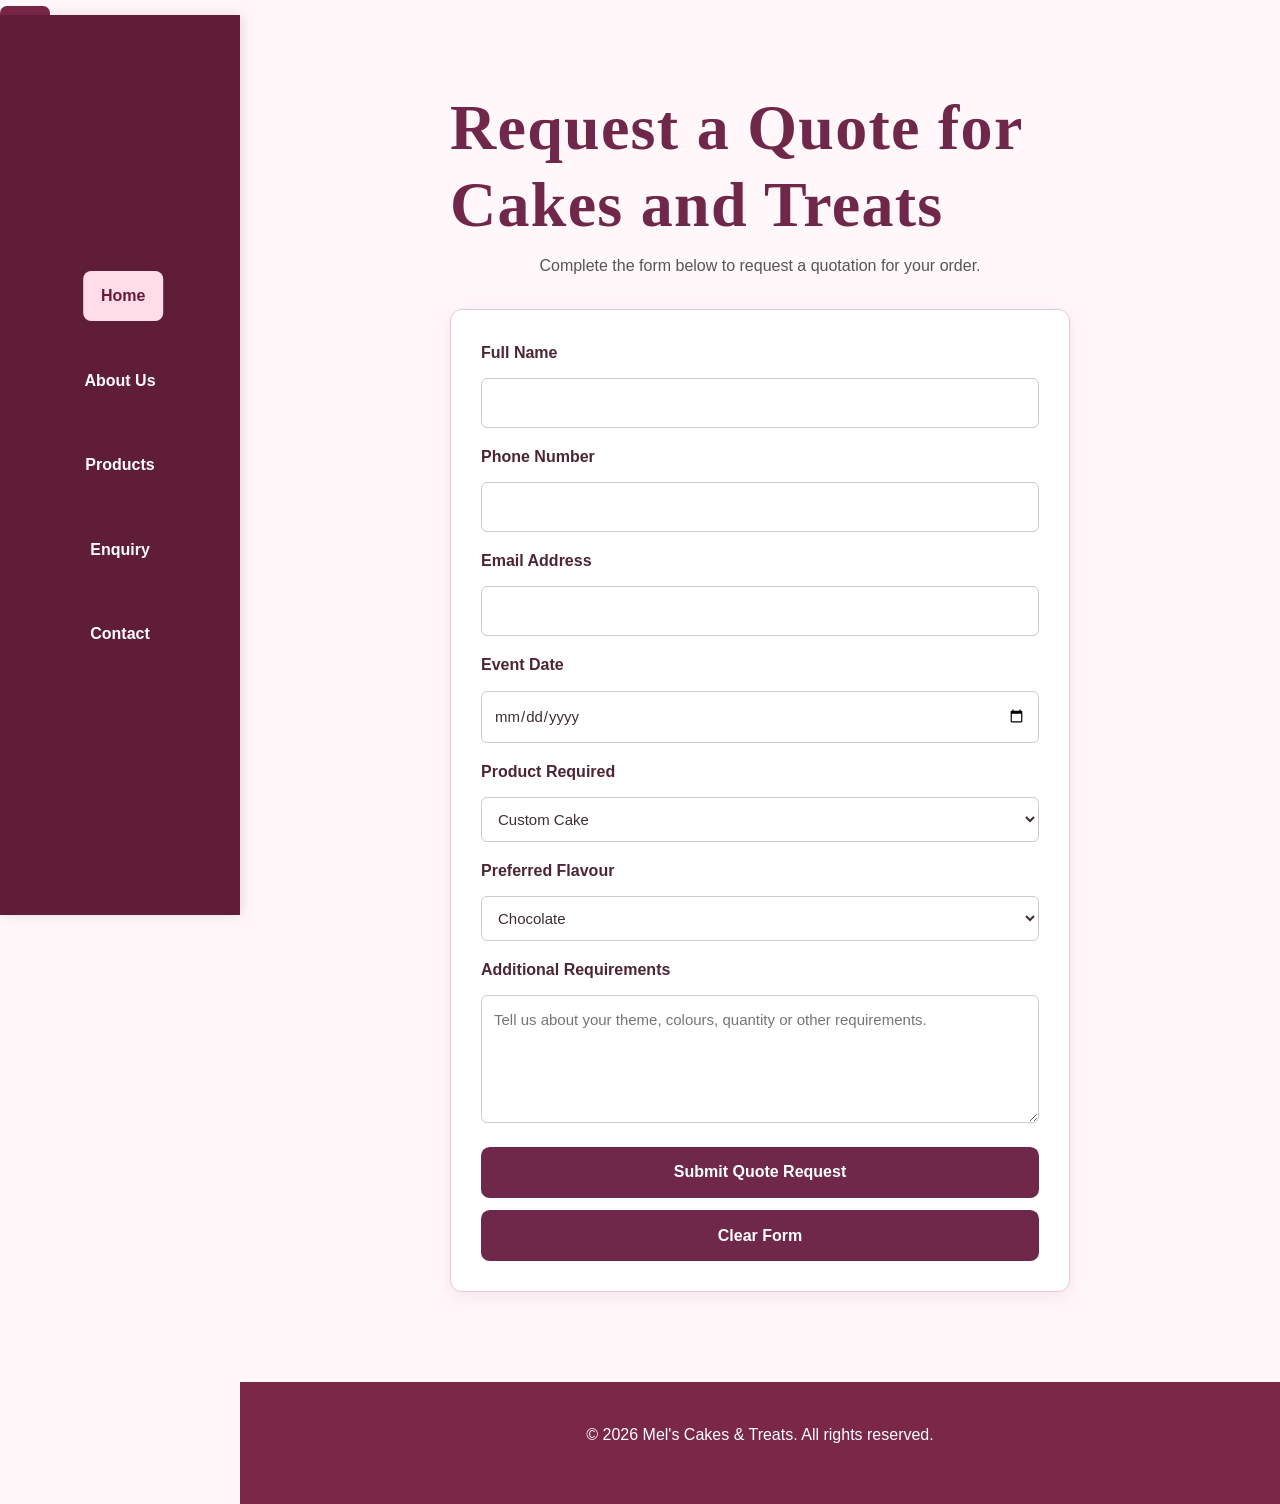
<file: Enquiry.html>
<!DOCTYPE html>
<html lang="en">
<head>
    <meta charset="UTF-8">
    <meta name="viewport" content="width=device-width, initial-scale=1.0">
    <meta name="description" content="Have a special cake or dessert in mind? Send an enquiry to Mel's Cakes & Treats about custom orders and your requirements.">
    <title>Make an Enquiry | Mel's Cakes & Treats</title>

    <link rel="stylesheet" href="style.css"
    <script src="js/js" defer></script>
</head>
<body>
 <button class="menu-toggle"
        id="menuToggle"
        aria-label="Open navigation menu"
        aria-expanded="false"
        aria-controls="mainNavigation">
    <span></span>
    <span></span>
    <span></span>
</button>

<nav id="mainNavigation" aria-label="Main navigation">
    <a class="active" href="INDEX.html">Home</a>
    <a href="About.html">About Us</a>
    <a href="Products.html">Products</a>
    <a href="Enquiry.html">Enquiry</a>
    <a href="Contact.html">Contact</a>
</nav>
    <main>
        <section class="form-section" id="order">
            <h1>Request a Quote for Cakes and Treats</h1>
            <p>Complete the form below to request a quotation for your order.</p>

            <form id="enquiryForm"
      action="https://formspree.io/f/mqppgwpp"
      method="POST">
                <div class="form-group">
                    <label for="name">Full Name</label>
                    <input type="text" id="name" name="name" required>
                </div>

                <div class="form-group">
                    <label for="phone">Phone Number</label>
                   <input type="tel" id="phone" name="phone" pattern="[+]?[0-9\s()-]{10,16}" title="Enter a valid phone number using 10 to 16 characters." required>
                </div>

                <div class="form-group">
                    <label for="email">Email Address</label>
                    <input type="email" id="email" name="email" required>
                </div>

                <div class="form-group">
                    <label for="date">Event Date</label>
                    <input type="date" id="date" name="date">
                </div>

                <div class="form-group">
                    <label for="product">Product Required</label>
                    <select id="product" name="product">
                        <option value="custom-cake">Custom Cake</option>
                        <option value="wedding-cake">Wedding Cake</option>
                        <option value="cupcakes">Cupcakes</option>
                        <option value="cookies">Cookies</option>
                        <option value="dessert-box">Dessert Box</option>
                    </select>
                </div>

                <div class="form-group">
                    <label for="flavour">Preferred Flavour</label>
                    <select id="flavour" name="flavour">
                        <option value="chocolate">Chocolate</option>
                        <option value="vanilla">Vanilla</option>
                        <option value="red-velvet">Red Velvet</option>
                        <option value="carrot">Carrot</option>
                        <option value="lemon">Lemon</option>
                    </select>
                </div>

                <div class="form-group">
                    <label for="message">Additional Requirements</label>
                    <textarea id="message" name="message" placeholder="Tell us about your theme, colours, quantity or other requirements."></textarea>
                </div>

                <div class="form-actions">
                    <input type="submit" value="Submit Quote Request">
                    <input type="reset" value="Clear Form">
                </div>
            </form>
         <p id="formMessage" role="status" aria-live="polite"></p>   
        </section>
    </main>

    <footer>
        <p>&copy; 2026 Mel's Cakes &amp; Treats. All rights reserved.</p>
    </footer>
</body>
</html>
</file>
<file: style.css>
/* Mel's Cakes & Treats - Part 2 external stylesheet */

/* CSS reset */
* {
    margin: 0;
    padding: 0;
    box-sizing: border-box;
}

html {
    font-size: 16px;
    scroll-behavior: smooth;
}

body {
    font-family: Arial, Helvetica, sans-serif;
    line-height: 1.6;
    color: #3f2d35;
    background-color: #fff7fa;
    min-height: 100vh;
}

img,
iframe {
    max-width: 100%;
}

img {
    display: block;
    height: auto;
    border-radius: 0.75rem;
}

a {
    color: #7b2f52;
}

a:hover,
a:focus {
    color: #a64370;
}

/* Desktop sidebar navigation */
nav {
    position: fixed;
    inset: 0 auto 0 0;
    width: 15rem;
    min-height: 100vh;
    padding: 2rem 1rem;
    background-color: #6f2849;
    box-shadow: 0.15rem 0 0.75rem rgba(0, 0, 0, 0.12);
    display: flex;
    flex-direction: column;
    gap: 0.65rem;
    z-index: 10;
}

nav a {
    display: block;
    padding: 0.8rem 1rem;
    color: #ffffff;
    text-decoration: none;
    font-weight: 700;
    border-radius: 0.5rem;
    transition: background-color 0.2s ease, transform 0.2s ease;
}

nav a:hover,
nav a:focus,
nav a.active {
    color: #6f2849;
    background-color: #ffe1ec;
    transform: translateX(0.2rem);
    outline: none;
}

main,
body > section,
body > h2,
body > h3,
body > p,
body > img,
body > address,
body > form,
body > footer {
    margin-left: 15rem;
}

main {
    padding: 2.5rem clamp(1.5rem, 4vw, 4rem);
}

body > section,
body > footer {
    padding: 2.5rem clamp(1.5rem, 4vw, 4rem);
}

/* Shared typography */
h1,
h2,
h3 {
    font-family: Georgia, "Times New Roman", serif;
    color: #6f2849;
    line-height: 1.2;
}

h1 {
    font-size: clamp(2.3rem, 5vw, 4.2rem);
    letter-spacing: 0.02em;
    margin-bottom: 0.6rem;
}

h2 {
    font-size: clamp(1.8rem, 3vw, 2.5rem);
    margin-bottom: 1.2rem;
}

h3 {
    font-size: 1.35rem;
    margin-top: 1.3rem;
    margin-bottom: 0.55rem;
}

p {
    margin-bottom: 1rem;
}

/* Home page */
.hero {
    min-height: 45vh;
    display: grid;
    place-items: center;
    text-align: center;
    padding: 3.5rem 1.5rem;
    margin-bottom: 2rem;
    background: linear-gradient(rgba(255, 225, 236, 0.88), rgba(255, 247, 250, 0.94));
    border: 1px solid #f3c6d7;
    border-radius: 1rem;
    box-shadow: 0 0.4rem 1.2rem rgba(111, 40, 73, 0.1);
}

.tagline {
    font-size: 1.15rem;
    letter-spacing: 0.08em;
    text-transform: uppercase;
    color: #7b2f52;
}

.intro {
    max-width: 70rem;
    margin: 0 auto;
}

.image-grid,
.product-grid,
.map-grid {
    display: grid;
    grid-template-columns: repeat(2, minmax(0, 1fr));
    gap: 1.5rem;
    margin-top: 1.5rem;
}

.image-grid img {
    width: 100%;
    aspect-ratio: 4 / 3;
    object-fit: cover;
    box-shadow: 0 0.35rem 1rem rgba(0, 0, 0, 0.1);
}

.button,
input[type="submit"],
input[type="reset"] {
    display: inline-block;
    border: 0;
    border-radius: 0.55rem;
    padding: 0.8rem 1.15rem;
    background-color: #6f2849;
    color: #ffffff;
    font: inherit;
    font-weight: 700;
    text-decoration: none;
    cursor: pointer;
    transition: background-color 0.2s ease, transform 0.2s ease;
}

.button:hover,
.button:focus,
input[type="submit"]:hover,
input[type="submit"]:focus,
input[type="reset"]:hover,
input[type="reset"]:focus {
    background-color: #a64370;
    color: #ffffff;
    transform: translateY(-0.1rem);
    outline: 0.18rem solid #f7b8cf;
    outline-offset: 0.15rem;
}

/* About */
.content-card {
    max-width: 65rem;
    margin: 0 auto 1.5rem;
    padding: 1.6rem;
    background-color: #ffffff;
    border: 1px solid #f0ccd9;
    border-radius: 0.85rem;
    box-shadow: 0 0.3rem 0.9rem rgba(111, 40, 73, 0.08);
}

/* Products */
.product-grid {
    grid-template-columns: repeat(3, minmax(0, 1fr));
}

.product-card {
    overflow: hidden;
    background-color: #ffffff;
    border: 1px solid #f0ccd9;
    border-radius: 0.85rem;
    box-shadow: 0 0.3rem 0.9rem rgba(111, 40, 73, 0.09);
}

.product-card img {
    width: 100%;
    aspect-ratio: 4 / 3;
    object-fit: cover;
    border-radius: 0;
}

.product-card-content {
    padding: 1.2rem;
}

.price {
    font-weight: 700;
    color: #7b2f52;
}

/* Forms */
.form-section,
.contact-section {
    max-width: 70rem;
    margin-left: 15rem;
}

form {
    max-width: 45rem;
    padding: 1.5rem;
    background-color: #ffffff;
    border: 1px solid #f0ccd9;
    border-radius: 0.85rem;
    box-shadow: 0 0.3rem 0.9rem rgba(111, 40, 73, 0.08);
}

.form-group {
    margin-bottom: 1rem;
}

label {
    display: block;
    margin-bottom: 0.35rem;
    font-weight: 700;
}

input,
select,
textarea {
    width: 100%;
    padding: 0.75rem;
    border: 1px solid #c99aaf;
    border-radius: 0.45rem;
    background-color: #ffffff;
    color: #3f2d35;
    font: inherit;
}

textarea {
    resize: vertical;
    min-height: 8rem;
}

input:focus,
select:focus,
textarea:focus {
    border-color: #7b2f52;
    outline: 0.18rem solid #f7c6d8;
    outline-offset: 0.08rem;
}

.form-actions {
    display: flex;
    flex-wrap: wrap;
    gap: 0.75rem;
    margin-top: 1rem;
}

address {
    margin-top: 1.5rem;
    font-style: normal;
}

.map-grid iframe {
    width: 100%;
    min-height: 18rem;
    border: 0;
    border-radius: 0.75rem;
}

footer {
    margin-top: 2rem;
    background-color: #f7d8e5;
    text-align: center;
}

/* Tablet breakpoint */
@media (max-width: 64rem) {
    nav {
        position: static;
        width: 100%;
        min-height: auto;
        flex-direction: row;
        flex-wrap: wrap;
        justify-content: center;
        padding: 1rem;
    }

    nav::before {
        width: 100%;
        margin-bottom: 0.35rem;
        font-size: 1.3rem;
    }

    nav a:hover,
    nav a:focus,
    nav a.active {
        transform: none;
    }

    main,
    body > section,
    body > h2,
    body > h3,
    body > p,
    body > img,
    body > address,
    body > form,
    body > footer,
    .form-section,
    .contact-section {
        margin-left: 0;
    }

    .product-grid {
        grid-template-columns: repeat(2, minmax(0, 1fr));
    }
}

/* Mobile breakpoint */
@media (max-width: 40rem) {
    html {
        font-size: 15px;
    }

    nav {
        flex-direction: column;
        align-items: stretch;
    }

    nav a {
        text-align: center;
    }

    main,
    body > section,
    body > footer {
        padding: 1.5rem 1rem;
    }

    .hero {
        min-height: auto;
        padding: 2.5rem 1rem;
    }

    .image-grid,
    .product-grid,
    .map-grid {
        grid-template-columns: 1fr;
    }

    .form-actions {
        flex-direction: column;
    }

    .form-actions input {
        width: 100%;
    }
}


/* ==================================
   PRODUCT PAGE
================================== */

.product-grid {
    display: grid;
    grid-template-columns: repeat(3, 1fr);
    gap: 25px;
    margin-top: 25px;
}


/* PRODUCT CARD */

.product-card {
    background-color: white;
    border-radius: 12px;
    overflow: hidden;
    border: 1px solid #eeeeee;
}


/* PRODUCT IMAGES */

.product-card img {
    width: 100%;
    height: 280px;
    object-fit: cover;
    display: block;
}


/* PRODUCT INFORMATION */

.product-card-content {
    padding: 20px;
}


.product-card-content h2 {
    margin-top: 0;
    margin-bottom: 12px;
    color: #7b2748;
}


.product-card-content p {
    line-height: 1.6;
}


/* PRICE */

.price {
    color: #7b2748;
    font-weight: bold;
    font-size: 17px;
}


/* ==================================
   ORDER NOW BUTTON
================================== */

.order-icon {
    display: inline-block;

    background-color: #ff5ca8;

    color: white;

    padding: 10px 18px;

    margin-top: 5px;

    border-radius: 7px;

    text-decoration: none;

    font-weight: bold;

    cursor: pointer;
}


/* ORDER BUTTON HOVER */

.order-icon:hover {
    background-color: #7b2748;
    color: white;
}


/* ==================================
   RESPONSIVE DESIGN
================================== */

@media (max-width: 1000px) {

    .product-grid {
        grid-template-columns: repeat(2, 1fr);
    }

}


@media (max-width: 700px) {

    .product-grid {
        grid-template-columns: 1fr;
    }

}

/* =========================================
   MEL'S CAKES & TREATS - ORDER PAGE
========================================= */


/* GENERAL PAGE */

* {
    box-sizing: border-box;
}

body {
    margin: 0;
    font-family: Arial, Helvetica, sans-serif;
    background-color: #fff7fa;
    color: #333333;
}


/* =========================================
   HEADER
========================================= */

header {
    background-color: #7b2748;
    color: white;
    text-align: center;
    padding: 25px;
}

header h1 {
    margin: 0;
    font-family: Georgia, serif;
    font-size: 36px;
}

header p {
    margin-top: 10px;
}


/* =========================================
   NAVIGATION
========================================= */

nav {
    background-color: #5f1d38;
    text-align: center;
    padding: 18px;
}

nav a {
    color: white;
    text-decoration: none;
    font-weight: bold;
    margin: 0 15px;
}

nav a:hover {
    color: #ffb6d5;
}


/* Remove the default horizontal lines */

hr {
    display: none;
}


/* =========================================
   MAIN SECTION
========================================= */

main {
    max-width: 900px;
    margin: 40px auto;
    padding: 20px;
}

main section > h2 {
    text-align: center;
    color: #7b2748;
    font-family: Georgia, serif;
    font-size: 38px;
    margin-bottom: 10px;
}

main section > p {
    text-align: center;
    margin-bottom: 30px;
    color: #555555;
}


/* =========================================
   ORDER FORM
========================================= */

form {
    background-color: white;
    padding: 30px;
    border-radius: 12px;
    border: 1px solid #f1c5d6;
}


/* =========================================
   FIELDSETS
========================================= */

fieldset {
    border: 2px solid #f3b5cd;
    border-radius: 10px;
    padding: 25px;
    margin-bottom: 25px;
}

legend {
    color: #7b2748;
    font-size: 20px;
    padding: 0 10px;
}


/* =========================================
   LABELS
========================================= */

label {
    font-weight: bold;
    color: #4d2535;
}


/* =========================================
   TEXT INPUTS
========================================= */

input[type="text"],
input[type="email"],
input[type="tel"],
input[type="number"],
input[type="date"],
input[type="time"],
select,
textarea {

    width: 100%;
    padding: 12px;
    margin-top: 7px;

    border: 1px solid #cccccc;
    border-radius: 6px;

    font-size: 15px;
    font-family: Arial, Helvetica, sans-serif;

    background-color: white;
}


/* When user clicks inside an input */

input:focus,
select:focus,
textarea:focus {
    outline: none;
    border-color: #ff5ca8;
}


/* =========================================
   TEXTAREA
========================================= */

textarea {
    resize: vertical;
}


/* =========================================
   RADIO BUTTONS AND CHECKBOXES
========================================= */

input[type="radio"],
input[type="checkbox"] {
    margin-right: 8px;
    accent-color: #7b2748;
}


/* =========================================
   BUTTONS
========================================= */

button {
    background-color: #7b2748;
    color: white;

    border: none;
    border-radius: 7px;

    padding: 12px 25px;

    font-size: 16px;
    font-weight: bold;

    cursor: pointer;
}


/* Button hover */

button:hover {
    background-color: #ff5ca8;
}


/* Reset button */

button[type="reset"] {
    background-color: #777777;
}

button[type="reset"]:hover {
    background-color: #555555;
}


/* =========================================
   HELP SECTION
========================================= */

body > section {
    max-width: 900px;
    margin: 30px auto;
    padding: 25px;

    background-color: #ffe5ef;

    text-align: center;

    border-radius: 10px;
}

body > section h2 {
    color: #7b2748;
    font-family: Georgia, serif;
}

body > section a {
    display: inline-block;

    background-color: #7b2748;
    color: white;

    padding: 10px 20px;

    text-decoration: none;

    border-radius: 6px;

    font-weight: bold;
}

body > section a:hover {
    background-color: #ff5ca8;
}


/* =========================================
   FOOTER
========================================= */

footer {
    background-color: #7b2748;
    color: white;

    text-align: center;

    padding: 20px;

    margin-top: 40px;
}


/* =========================================
   MOBILE RESPONSIVE DESIGN
========================================= */

@media (max-width: 700px) {

    header h1 {
        font-size: 28px;
    }

    nav a {
        display: block;
        margin: 12px 0;
    }

    main {
        margin: 20px auto;
        padding: 15px;
    }

    form {
        padding: 15px;
    }

    fieldset {
        padding: 15px;
    }

    main section > h2 {
        font-size: 30px;
    }

    button {
        width: 100%;
        margin-bottom: 10px;
    }
}

/* =========================
   HEADER
========================= */

.header {
    background-color: #681a38;
    color: white;
    width: 100%;
    padding: 15px 30px;
    box-sizing: border-box;
}

/* Logo and business name */
.header-top {
    display: flex;
    align-items: center;
    justify-content: center;
    gap: 20px;
}

/* Logo */
.logo {
    width: 110px;
    height: 110px;
    object-fit: contain;
    border-radius: 50%;
}

/* Remove unwanted link styling around logo */
.logo-link {
    padding: 0;
    background: none;
}

/* Business name */
.header h1 {
    color: white;
    font-size: 28px;
    margin: 0;
}

/* =========================
   NAVIGATION
========================= */

nav {
    display: flex;
    justify-content: center;
    align-items: center;
    gap: 35px;
    margin-top: 15px;
}

nav a {
    color: white;
    text-decoration: none;
    font-weight: bold;
    padding: 12px 18px;
    border-radius: 8px;
}

nav a:hover {
    background-color: #8b294d;
}

nav a.active {
    background-color: #ffdce8;
    color: #681a38;
}
</file>
